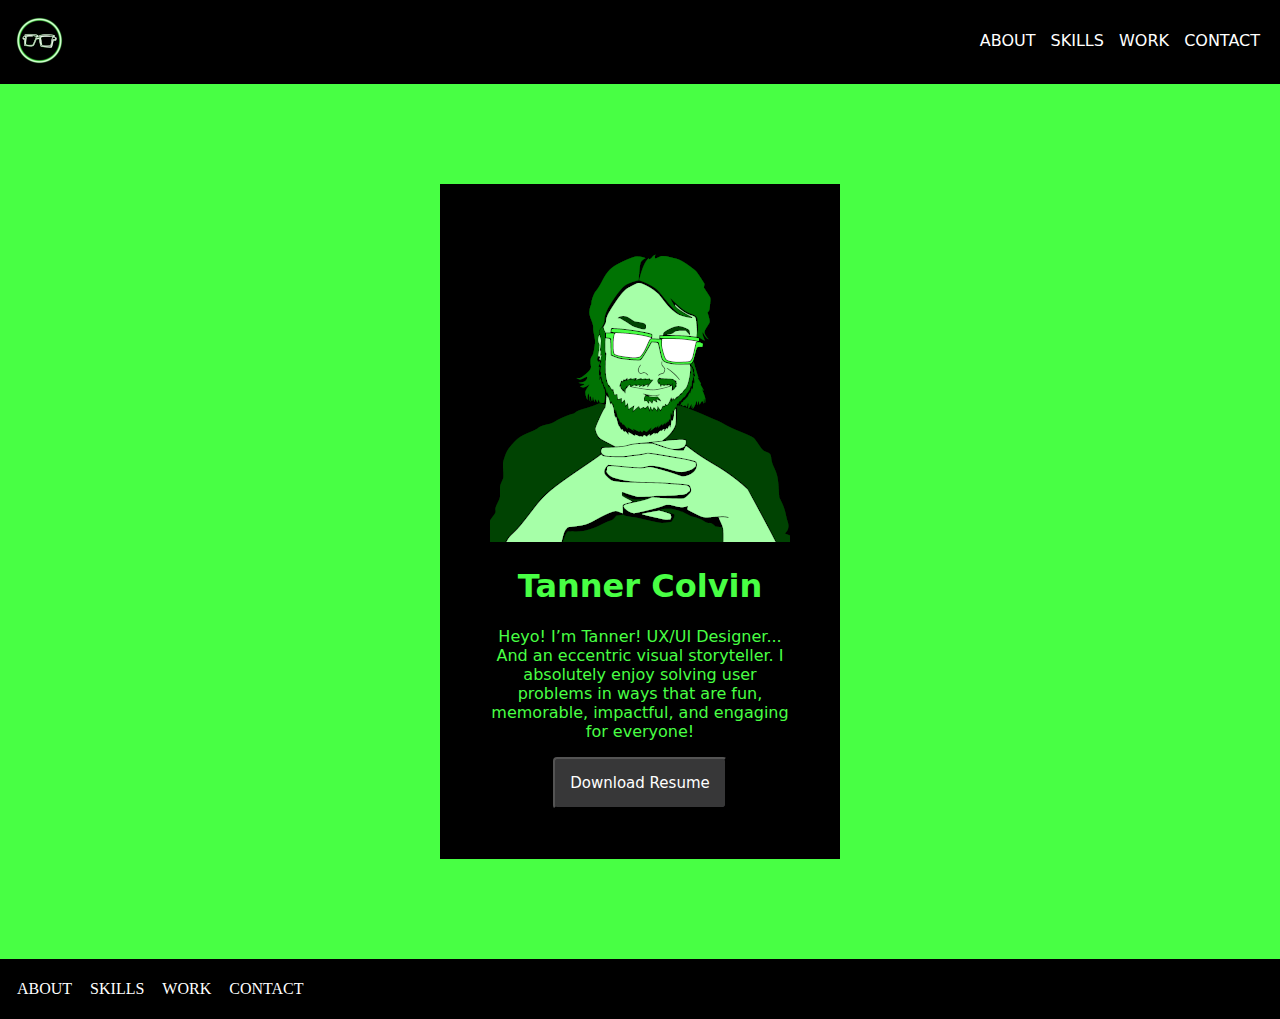
<file: UX_UI_HW_17/index.html>
<!DOCTYPE html>
<html>
  <head>
    <title>Homework 17 Solved</title>
    <link href="css/style.css" type="text/css" rel="stylesheet">
  </head>
  <body>
    <header>
      <img src="images/glasses_folio_logo.png">
      <ul>
        <li>ABOUT</li>
        <li>SKILLS</li>
        <li>WORK</li>
        <li>CONTACT</li>
      </ul>
    </header>
    <section class="heroImg">
      <div class="content">
        <img src="images/tanner_pfp.png">
        <h1>Tanner Colvin</h1>
        <p>Heyo! I’m Tanner! UX/UI Designer... And an eccentric visual storyteller.

          I absolutely enjoy solving user problems in ways that are fun, memorable, impactful, and engaging for everyone!</p>
        <button>Download Resume</button>
      </div>
    </section>
    <footer>
      <ul>
        <li>ABOUT</li>
        <li>SKILLS</li>
        <li>WORK</li>
        <li>CONTACT</li>
      </ul>
    </footer>
  </body>
</html>
</file>
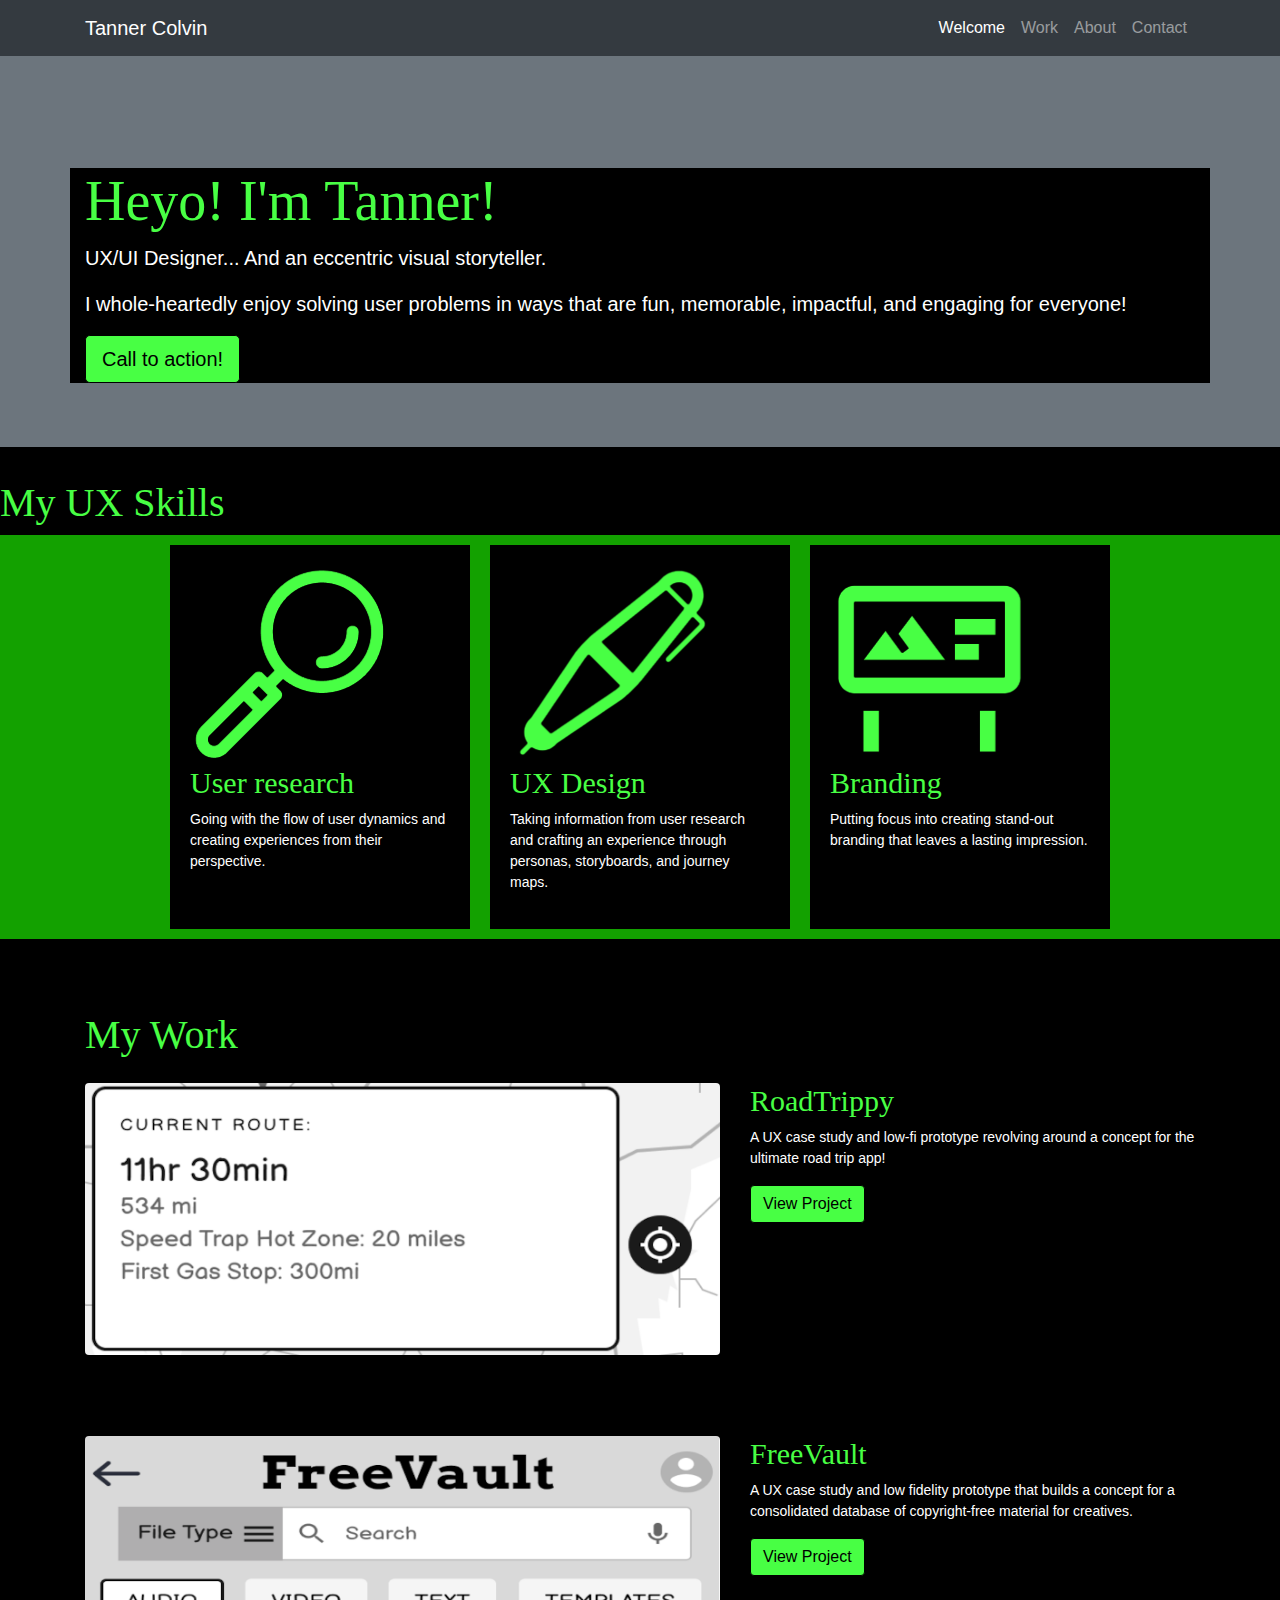
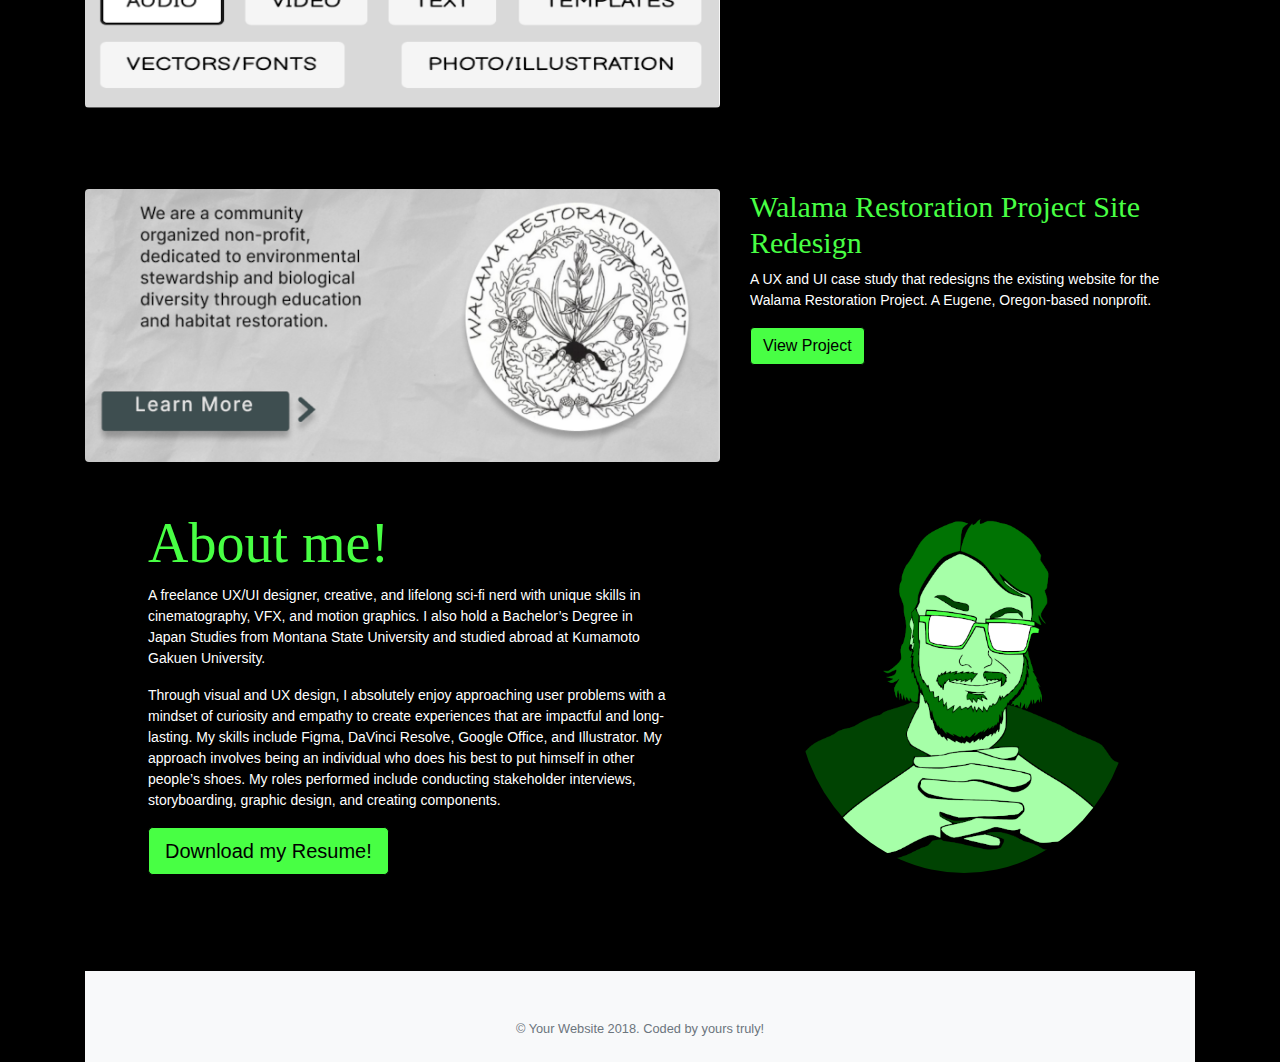
<file: UX_UI_HW_18/index.html>
<!DOCTYPE html>
<html lang="en">

  <head>

    <meta charset="utf-8">
    <meta name="viewport" content="width=device-width, initial-scale=1, shrink-to-fit=no">
    <meta name="description" content="">
    <meta name="author" content="">

    <title>Heyo! I'm Tanner!</title>

    <!-- Bootstrap core CSS -->
  <link rel="stylesheet" href="https://maxcdn.bootstrapcdn.com/bootstrap/4.0.0/css/bootstrap.min.css" integrity="sha384-Gn5384xqQ1aoWXA+058RXPxPg6fy4IWvTNh0E263XmFcJlSAwiGgFAW/dAiS6JXm"
    crossorigin="anonymous">

    <!-- Custom styles for this template -->
    <link rel="stylesheet" href="css/custom-styles.css">

    <!-- Custom icons for this template -->
    <link rel="stylesheet" href="https://use.fontawesome.com/releases/v5.3.1/css/all.css" integrity="sha384-mzrmE5qonljUremFsqc01SB46JvROS7bZs3IO2EmfFsd15uHvIt+Y8vEf7N7fWAU" crossorigin="anonymous">

  </head>

  <body>

    <!-- Hero Section -->
    <section>

      <!-- Navigation -->
      <nav class="navbar navbar-expand-lg navbar-dark bg-dark fixed-top">
        <div class="container">
          <a class="navbar-brand" href="#">Tanner Colvin</a>
          <button class="navbar-toggler" type="button" data-toggle="collapse" data-target="#navbarResponsive" aria-controls="navbarResponsive" aria-expanded="false" aria-label="Toggle navigation">
            <span class="navbar-toggler-icon"></span>
          </button>
          <div class="collapse navbar-collapse" id="navbarResponsive">
            <ul class="navbar-nav ml-auto">
              <li class="nav-item active">
                <a class="nav-link" href="#">Welcome
                  <span class="sr-only">(current)</span>
                </a>
              </li>
              <li class="nav-item">
                <a class="nav-link" href="#">Work</a>
              </li>
              <li class="nav-item">
                <a class="nav-link" href="#">About</a>
              </li>
              <li class="nav-item">
                <a class="nav-link" href="#">Contact</a>
              </li>
            </ul>
          </div>
        </div>
      </nav>

      <!-- Welcome Section: Jumbotron Header Full Width -->
      <header class="jumbotron jumbotron-fluid bg-secondary">
        <div class= "container welcome">
          <div class = "row mx-auto text-white">
            <h1 class="display-4">Heyo! I'm Tanner!</h1>
            <div><p class="lead">UX/UI Designer... And an eccentric visual storyteller.
              <p class="lead">I whole-heartedly enjoy solving user problems in ways that are fun, memorable, impactful, and engaging for everyone!</p>
            <a href="#" class="btn btn-primary btn-lg">Call to action!</a>
          </div>
        </div>
      </header>

    </section>
    <!-- end Hero section -->

    <!-- My UX Skills section coded using CSS flex -->
    <section class="mySkills">
      <h1>My UX Skills</h1>
      <div class="flex-container">
        <div><img class="img-fluid rounded mb-3 mb-md-0" src="img/research.png" alt="">
        <h3>User research</h3>
        <p>Going with the flow of user dynamics and creating experiences from their perspective.</p></div>

        <div><img class="img-fluid rounded mb-3 mb-md-0" src="img/design.png" alt="">
          <h3>UX Design</h3>
          <p>Taking information from user research and crafting an experience through personas, storyboards, and journey maps.</p></div>

          <div><img class="img-fluid rounded mb-3 mb-md-0" src="img/branding.png" alt="">
            <h3>Branding</h3>
            <p>Putting focus into creating stand-out branding that leaves a lasting impression.</p></div>
      
      </div>

    </section>

    <!-- Work Section -->
    <section class="container">
      <br>
      <br>
     
      <!-- Page Heading -->
      <h1 class="my-4">My Work
      </h1>

      <!-- Project One -->
      <div class="row">
        <div class="col-md-7">
          <a href="#">
            <img class="img-fluid rounded mb-3 mb-md-0" src="img/roadtrippy_mod18.png" alt="">
          </a>
        </div>
        <div class="col-md-5">
          <h3>RoadTrippy</h3>
          <p>A UX case study and low-fi prototype revolving around a concept for the ultimate road trip app!</p>
          <a class="btn btn-primary" href="#">View Project</a>
        </div>
      </div>
      <!-- /.row -->
      <br>
      <hr>
      <br>
      
      <!-- Project One -->
      <div class="row">
        <div class="col-md-7">
          <a href="#">
            <img class="img-fluid rounded mb-3 mb-md-0" src="img/freevault_mod18.png" alt="">
          </a>
        </div>
        <div class="col-md-5">
          <h3>FreeVault</h3>
          <p>A UX case study and low fidelity prototype that builds a concept for a consolidated database of copyright-free material for creatives. </p>
          <a class="btn btn-primary" href="#">View Project</a>
        </div>
      </div>
      <!-- /.row -->
      <br>
      <hr>
      <br>

      <!-- Project One -->
      <div class="row">
        <div class="col-md-7">
          <a href="#">
            <img class="img-fluid rounded mb-3 mb-md-0" src="img/WRP_module18.png" alt="">
          </a>
        </div>
        <div class="col-md-5">
          <h3>Walama Restoration Project Site Redesign</h3>
          <p>A UX and UI case study that redesigns the existing website for the Walama Restoration Project. A Eugene, Oregon-based nonprofit.</p>
          <a class="btn btn-primary" href="#">View Project</a>
        </div>
      </div>



    <!-- About Section -->
    <section>
      <div class="container">
        <div class="row align-items-center">
          <div class="col-lg-5 order-lg-2">
            <div class="p-5">
              <img class="img-fluid rounded-circle" src="img/AboutTanner.png" alt="">
            </div>
          </div>
          <div class="col-lg-7 order-lg-1 text-white">
            <div class="p-5">
              <h2 class="display-4">About me!</h2>
              <p>A freelance UX/UI designer, creative, and lifelong sci-fi nerd with unique skills in cinematography, VFX, and motion graphics. I also hold a Bachelor’s Degree in Japan Studies from Montana State University and studied abroad at Kumamoto Gakuen University.
              </p>
              <p>Through visual and UX design, I absolutely enjoy approaching user problems with a mindset of curiosity and empathy to create experiences that are impactful and long-lasting. My skills include Figma, DaVinci Resolve, Google Office, and Illustrator. My approach involves being an individual who does his best to put himself in other people’s shoes. My roles performed include conducting stakeholder interviews, storyboarding, graphic design, and creating components.</p>
              <a href="#" class="btn btn-lg btn-outline-light">
                 <i class="fas fa-download"></i>
                 Download my Resume!</a>

            </div>
          </div>
        </div>
      </div>
    </section>
      
    <!-- /.container -->
    <br>
    <br>
    <!-- Footer / Contact Section -->
   <!-- Footer -->
    <footer class="footer bg-light">
      <div class="container">
        <div class="row">
          <div class="col-lg-6 h-100 text-center mx-auto">
            <ul class="list-inline mb-0">
              <li class="list-inline-item mr-3">
                <a href="#">
                  <i class="fab fa-linkedin fa-3x fa-fw"></i>
                </a>
              </li>
              <li class="list-inline-item mr-3">
                <a href="#">
                  <i class="fab fa-twitter-square fa-3x fa-fw"></i>
                </a>
              </li>
              <li class="list-inline-item">
                <a href="#">
                  <i class="fab fa-github fa-3x fa-fw"></i>
                </a>
              </li>
            </ul>
            <br>
            <p class="text-muted small mb-4 mb-lg-0">&copy; Your Website 2018. Coded by yours truly!</p>
            <br>
          </div>
        </div>
      </div>
      <!-- /.container -->
    </footer>

  </body>

</html>

<!--  * Copyright 2018 Trilogy Education -->
</file>
<file: UX_UI_HW_17/css/style.css>
body {
  margin: 0;
}
header {
  background-color: black;
  padding: 15px;
}
header ul {
  float: right;
  color: white;
  font-family: system-ui, -apple-system, BlinkMacSystemFont, 'Segoe UI', Roboto, Oxygen, Ubuntu, Cantarell, 'Open Sans', 'Helvetica Neue', sans-serif
}
header li {
  display: inline-block;
  padding: 0px 5px;
}
header p {
  display: inline-block;
  
}
.heroImg {
  background-color: #48FF44;
  padding: 100px 15px;
}
p{font-family: system-ui, -apple-system, BlinkMacSystemFont, 'Segoe UI', Roboto, Oxygen, Ubuntu, Cantarell, 'Open Sans', 'Helvetica Neue', sans-serif;

}
.content {
  max-width: 300px;
  margin: 0 auto;
  padding: 50px;
  background-color: black;
  text-align: center;
  font-family: system-ui, -apple-system, BlinkMacSystemFont, 'Segoe UI', Roboto, Oxygen, Ubuntu, Cantarell, 'Open Sans', 'Helvetica Neue', sans-serif;
  color:#48FF44
}
button {
  padding: 15px;
  background-color: #373738;
  color: white;
  font-family: system-ui, -apple-system, BlinkMacSystemFont, 'Segoe UI', Roboto, Oxygen, Ubuntu, Cantarell, 'Open Sans', 'Helvetica Neue', sans-serif;
  font-size: 15px;
  border-radius: 4px;
}
footer {
  background-color: black;
  padding: 5px;
  color: white;
}
footer ul {
  list-style: none;
  padding-left: 5px;
}
footer li {
  display: inline-block;
  padding: 0px 7px;
}
</file>
<file: UX_UI_HW_18/css/custom-styles.css>
body {
    padding-top: 54px;
    background-color: #000000;
  }
  


  header .welcome {
    margin-top: 3em;
    background-color: #000000;
  }
  
  @media (min-width: 992px) {
    body {
      padding-top: 56px;
      color:#000000;
    }
    
  }
  

.btn {
  background-color: #48FF44;
  border-color: #000000;
}

  .btn-primary {
    color: #000000;
  }

  .btn:hover {
    background-color: #000000;
    border-color: #48FF44;
  }

  .btn-lg {
    background-color: #48FF44;
    color:#000000
  }

  .btn-lg:hover {
    background-color: #000000;
    color: white;
  }
  .card {
    height: 100%;
  }


  p {
    font-size: 14px;
    color:white
  }

  h1 {
    font-family: "Bruno Ace";
    font-size: 40px;
    color:#48FF44
  
  }
  
  h2 {
    font-family: "Bruno Ace";
    font-size: 30px;
    color: #48FF44
  }

  h3 {
    font-family: "Bruno Ace";
    font-size: 30px;
    color: #48FF44;
  }

  .flex-container {
    display: flex;
    flex-direction: row;
    justify-content: center;
    background-color: rgb(19, 161, 0)
  }

  .flex-container > div {
    background-color: #000000;
    width: 300px;
  margin: 10px;
  padding: 20px;
  font-size: 30px;
  }


  /*!
   * Copyright 2018 Trilogy Education
   */
</file>
